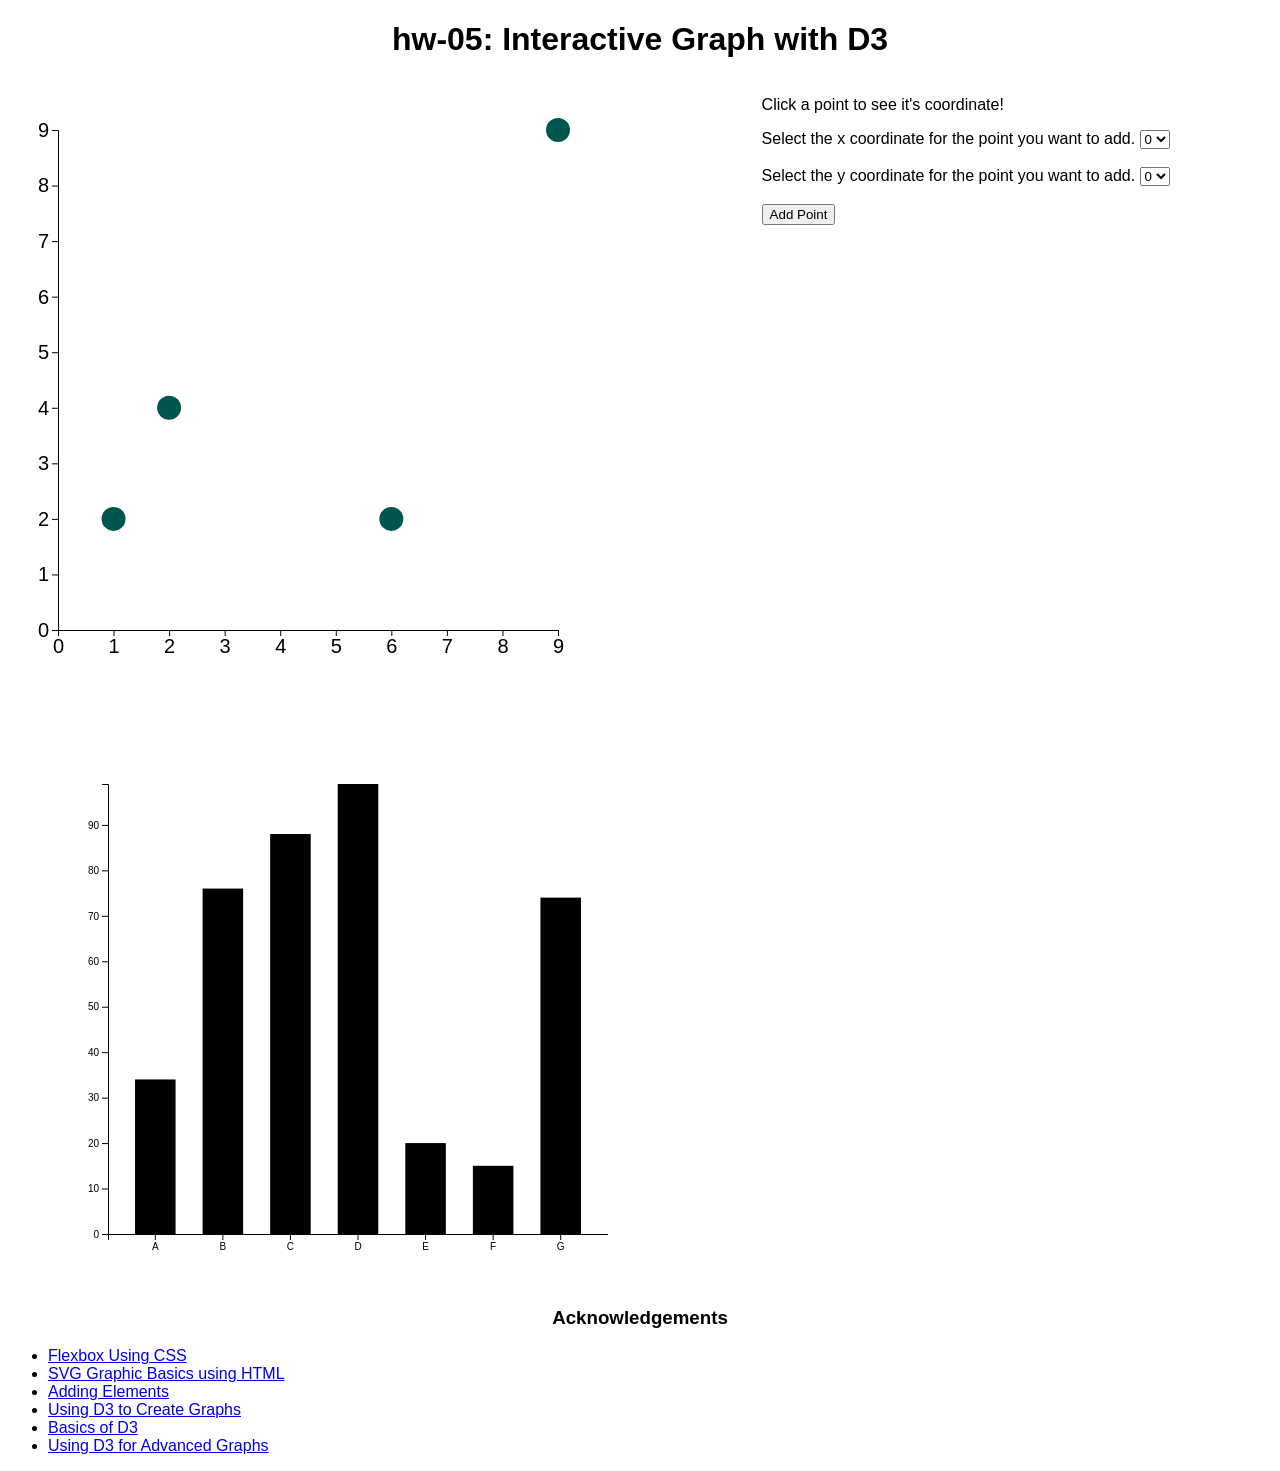
<file: index.html>
<!DOCTYPE html>
<html> 

<head>
    <meta charset=utf-8/>
        <!-- Link stylesheet -->
    <link rel="stylesheet" href="style.css">
    <!-- Include D3 library in head -->
    <!-- Note: we use D3 v6 -->
    <script src='js/d3.v6.1.1/d3.min.js'></script>
    <title>hw-05</title>
</head>

<body onload = "main()">
     <!-- Add header for website -->
     <h1>hw-05: Interactive Graph with D3 </h1>


     <div id = "Channels">
        <div class = "flexbox">
			<!-- Create div for our two plots that are on the right side above each other and connect them to flexbox1 to split the page 60%-->
        <div class = "flexbox1">
            <div id = "vis0"></div>
            <div id = "vis1"></div>   
            
        </div>
     <!-- Create div for points that the user inputs that is on the right side and has 40% of it-->
     <div class = "flexbox2">
        <div>
            <p id = "cord" >Click a point to see it's coordinate!</p>
        </div>
        <div>
            <!-- Create select option with x-axis options for the point  -->
            <body> Select the x coordinate for the point you want to add. </body>
            <select id = "x_cord">
            <option value = 0> 0 </option>
            <option value = 1> 1 </option>
            <option value = 2> 2 </option>
            <option value = 3> 3 </option>
            <option value = 4> 4 </option>
            <option value = 5> 5 </option>
            <option value = 6> 6 </option>
            <option value = 7> 7 </option>
            <option value = 8> 8 </option>
            <option value = 9> 9 </option>
            </select>
        </div>
        <br>
        <div>
            <!-- Create select option with y-axis options for point  -->
            <body> Select the y coordinate for the point you want to add. </body>
            <select id = "y_cord">
            <option value = 0> 0 </option>
            <option value = 1> 1 </option>
            <option value = 2> 2 </option>
            <option value = 3> 3 </option>
            <option value = 4> 4 </option>
            <option value = 5> 5 </option>
            <option value = 6> 6 </option>
            <option value = 7> 7 </option>
            <option value = 8> 8 </option>
            <option value = 9> 9 </option>
            </select>
        </div>
        <br>
        <div>
            <!-- Add a button to add the point once the user picked the coordinates  -->
            <button id = "Add">Add Point</button>
        </div>

        </div>
        </div>
    </div>
    

<!-- Add acknowledgments with references that were used -->
    <h3>Acknowledgements</h3>
        <div>
            <ul>
                <li><a href = "https://css-tricks.com/snippets/css/a-guide-to-flexbox/"> Flexbox Using CSS</li>
                <li><a href = "https://www.geeksforgeeks.org/html-svg-basics/?ref=lbp"> SVG Graphic Basics using HTML</li>
                <li><a href = "https://www.w3schools.com/js/js_input_examples.asp"> Adding Elements</li>
                <li><a href = "https://d3-graph-gallery.com/intro_d3js.html"> Using D3 to Create Graphs </li>
                <li><a href = "https://d3js.org/"> Basics of D3</li>
                <li><a href = "https://observablehq.com/@d3/gallery"> Using D3 for Advanced Graphs</li>
             </ul>
        </div>

     <!-- Include your js at end of body -->
    <script src='main.js'></script>
</body>

</html>
</file>
<file: style.css>
/* Make font Arial for whole text*/
body {
	font-family: Arial;
  }
  /* Make headers centered*/
  h1,h3 {
	text-align: center;
  }
  /* Style flexboc by making it max width and height, and make the direction up and down into cols*/
  .flexbox{
	max-height: 100%;
	max-width: 100%;
	display: flex;
	flex-direction: row;
	flex-wrap: wrap;
	align-items: left;
  }
/* Make flexbox width 50%*/
  .flexbox1 {
    flex-grow: 6;
  }
  .flexbox2 {
  text-align: left;
  flex-grow: 4;
  }
  /* Creaet graph width and height*/
  svg.graph {
    height: 800px;
    width: 800px;
  }
  
  svg.graph .grid {
    stroke: white;
    stroke-dasharray: 1 2;
    stroke-width: 1;
  }

/* Make points a darker color*/
  circle{
    fill: #00554d;
    stroke: transparent;
    stroke-width: 4;
  }
  /* Change color of circle when you hover over it to red*/
  circle:hover{
    fill: Red;
    stroke-width: 4;
  }
/* Change the border of the circles to green when clicked on*/
.circle-click{
  fill: #00554d;
  stroke: greenyellow;
  stroke-width: 4;
}
.bar{
  fill:black;
}
</file>
